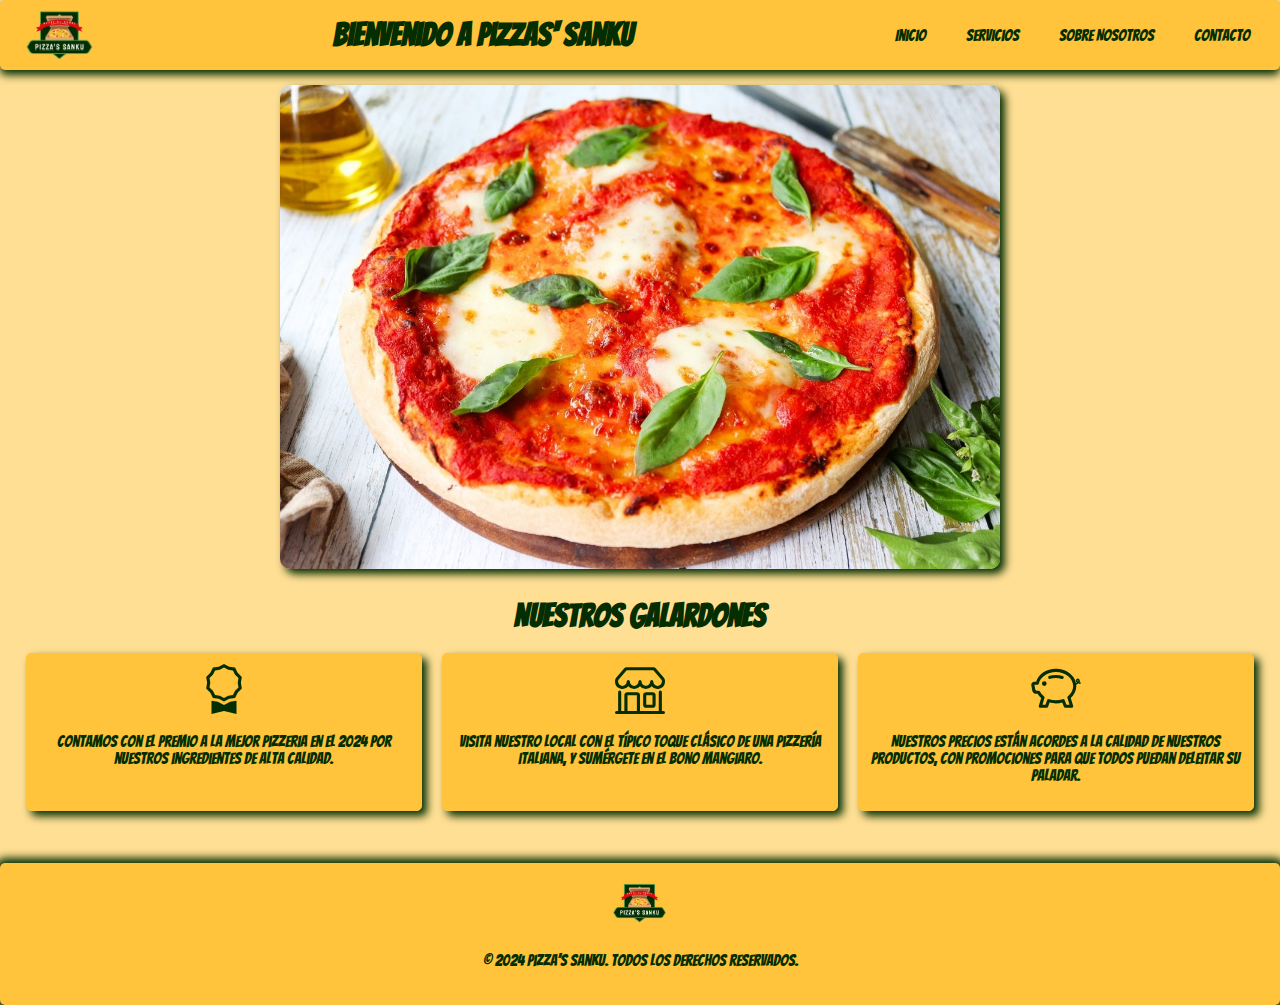
<file: index.html>
<!DOCTYPE html>
<html lang="es">

<head>
    <link rel="stylesheet" href="styles.css">
    <link rel="preconnect" href="https://fonts.googleapis.com">
    <link rel="preconnect" href="https://fonts.gstatic.com" crossorigin>
    <link href="https://fonts.googleapis.com/css2?family=Bangers&display=swap" rel="stylesheet">
    <meta charset="UTF-8">
    <meta name="viewport" content="width=device-width, initial-scale=1.0">
    <title>Pizza's Sanku</title>
</head>

<body>

    <header class="header">
        <div class="header__content">
            <img src="imagenes/LogoPizza.png" alt="Logo de la empresa" class="header__logo"> 
            <h1 class="header__titulo">Bienvenido a Pizzas' Sanku</h1>       
        </div>
        <nav class="header__nav">
            <a href="#inicio" class="header__nav-link">Inicio</a>
            <a href="#servicios" class="header__nav-link">Servicios</a>
            <a href="#sobre-nosotros" class="header__nav-link">Sobre Nosotros</a>
            <a href="#contacto" class="header__nav-link">Contacto</a>
        </nav>
    </header>

    <div class="slider-container">
        <div class="slider">
            <div class="slider__slides" id="slides">
                <div class="slider__slide"><img src="imagenes/PizzaSlide1.jpg" class="slider__img" alt="Imagen 1"></div>
                <div class="slider__slide"><img src="imagenes/PizzaSlide2.jpg" class="slider__img" alt="Imagen 2"></div>
                <div class="slider__slide"><img src="imagenes/PizzaSlide3.jpg" class="slider__img" alt="Imagen 3"></div>
            </div>
        </div>
    </div>

    <main class="main-content">    
        <h1 class="main-content__titulo">Nuestros Galardones</h1>
        <div class="main-content__pilares">
            <div class="main-content__pilar">
                <svg xmlns="http://www.w3.org/2000/svg" width="50" height="50" fill="currentColor" class="main-content__icon" viewBox="0 0 16 16">
                    <path d="M9.669.864 8 0 6.331.864l-1.858.282-.842 1.68-1.337 1.32L2.6 6l-.306 1.854 1.337 1.32.842 1.68 1.858.282L8 12l1.669-.864 1.858-.282.842-1.68 1.337-1.32L13.4 6l.306-1.854-1.337-1.32-.842-1.68zm1.196 1.193.684 1.365 1.086 1.072L12.387 6l.248 1.506-1.086 1.072-.684 1.365-1.51.229L8 10.874l-1.355-.702-1.51-.229-.684-1.365-1.086-1.072L3.614 6l-.25-1.506 1.087-1.072.684-1.365 1.51-.229L8 1.126l1.356.702z"/>
                    <path d="M4 11.794V16l4-1 4 1v-4.206l-2.018.306L8 13.126 6.018 12.1z"/>
                </svg>
                <p class="main-content__texto">Contamos con el premio a la mejor pizzeria en el 2024 por nuestros ingredientes de alta calidad.</p>
            </div>
            <div class="main-content__pilar">
                <svg xmlns="http://www.w3.org/2000/svg" width="50" height="50" fill="currentColor" class="main-content__icon" viewBox="0 0 16 16">
                    <path d="M2.97 1.35A1 1 0 0 1 3.73 1h8.54a1 1 0 0 1 .76.35l2.609 3.044A1.5 1.5 0 0 1 16 5.37v.255a2.375 2.375 0 0 1-4.25 1.458A2.37 2.37 0 0 1 9.875 8 2.37 2.37 0 0 1 8 7.083 2.37 2.37 0 0 1 6.125 8a2.37 2.37 0 0 1-1.875-.917A2.375 2.375 0 0 1 0 5.625V5.37a1.5 1.5 0 0 1 .361-.976zm1.78 4.275a1.375 1.375 0 0 0 2.75 0 .5.5 0 0 1 1 0 1.375 1.375 0 0 0 2.75 0 .5.5 0 0 1 1 0 1.375 1.375 0 1 0 2.75 0V5.37a.5.5 0 0 0-.12-.325L12.27 2H3.73L1.12 5.045A.5.5 0 0 0 1 5.37v.255a1.375 1.375 0 0 0 2.75 0 .5.5 0 0 1 1 0M1.5 8.5A.5.5 0 0 1 2 9v6h1v-5a1 1 0 0 1 1-1h3a1 1 0 0 1 1 1v5h6V9a.5.5 0 0 1 1 0v6h.5a.5.5 0 0 1 0 1H.5a.5.5 0 0 1 0-1H1V9a.5.5 0 0 1 .5-.5M4 15h3v-5H4zm5-5a1 1 0 0 1 1-1h2a1 1 0 0 1 1 1v3a1 1 0 0 1-1 1h-2a1 1 0 0 1-1-1zm3 0h-2v3h2z"/>
                </svg>
                <p class="main-content__texto">Visita nuestro local con el típico toque clásico de una pizzería italiana, y sumérgete en el bono mangiaro.</p>
            </div>
            <div class="main-content__pilar">
                <svg xmlns="http://www.w3.org/2000/svg" width="50" height="50" fill="currentColor" class="main-content__icon" viewBox="0 0 16 16">
                    <path d="M5 6.25a.75.75 0 1 1-1.5 0 .75.75 0 0 1 1.5 0m1.138-1.496A6.6 6.6 0 0 1 7.964 4.5c.666 0 1.303.097 1.893.273a.5.5 0 0 0 .286-.958A7.6 7.6 0 0 0 7.964 3.5c-.734 0-1.441.103-2.102.292a.5.5 0 1 0 .276.962"/>
                    <path fill-rule="evenodd" d="M7.964 1.527c-2.977 0-5.571 1.704-6.32 4.125h-.55A1 1 0 0 0 .11 6.824l.254 1.46a1.5 1.5 0 0 0 1.478 1.243h.263c.3.513.688.978 1.145 1.382l-.729 2.477a.5.5 0 0 0 .48.641h2a.5.5 0 0 0 .471-.332l.482-1.351c.635.173 1.31.267 2.011.267.707 0 1.388-.095 2.028-.272l.543 1.372a.5.5 0 0 0 .465.316h2a.5.5 0 0 0 .478-.645l-.761-2.506C13.81 9.895 14.5 8.559 14.5 7.069q0-.218-.02-.431c.261-.11.508-.266.705-.444.315.306.815.306.815-.417 0 .223-.5.223-.461-.026a1 1 0 0 0 .09-.255.7.7 0 0 0-.202-.645.58.58 0 0 0-.707-.098.74.74 0 0 0-.375.562c-.024.243.082.48.32.654a2 2 0 0 1-.259.153c-.534-2.664-3.284-4.595-6.442-4.595M2.516 6.26c.455-2.066 2.667-3.733 5.448-3.733 3.146 0 5.536 2.114 5.536 4.542 0 1.254-.624 2.41-1.67 3.248a.5.5 0 0 0-.165.535l.66 2.175h-.985l-.59-1.487a.5.5 0 0 0-.629-.288c-.661.23-1.39.359-2.157.359a6.6 6.6 0 0 1-2.157-.359.5.5 0 0 0-.635.304l-.525 1.471h-.979l.633-2.15a.5.5 0 0 0-.17-.534 4.65 4.65 0 0 1-1.284-1.541.5.5 0 0 0-.446-.275h-.56a.5.5 0 0 1-.492-.414l-.254-1.46h.933a.5.5 0 0 0 .488-.393m12.621-.857a.6.6 0 0 1-.098.21l-.044-.025c-.146-.09-.157-.175-.152-.223a.24.24 0 0 1 .117-.173c.049-.027.08-.021.113.012a.2.2 0 0 1 .064.199"/>
                </svg>
                <p class="main-content__texto">Nuestros precios están acordes a la calidad de nuestros productos, con promociones para que todos puedan deleitar su paladar.</p>
            </div>
        </div>
    </main>

    <footer class="footer">
        <img src="imagenes/LogoPizza.png" alt="Logo de la empresa" class="footer__logo">
        <p class="footer__texto">&copy; 2024 Pizza's Sanku. Todos los derechos reservados.</p>
    </footer>

    <script src="script.js"></script> <!-- Enlace al archivo JS -->
</body>
</html>
</file>
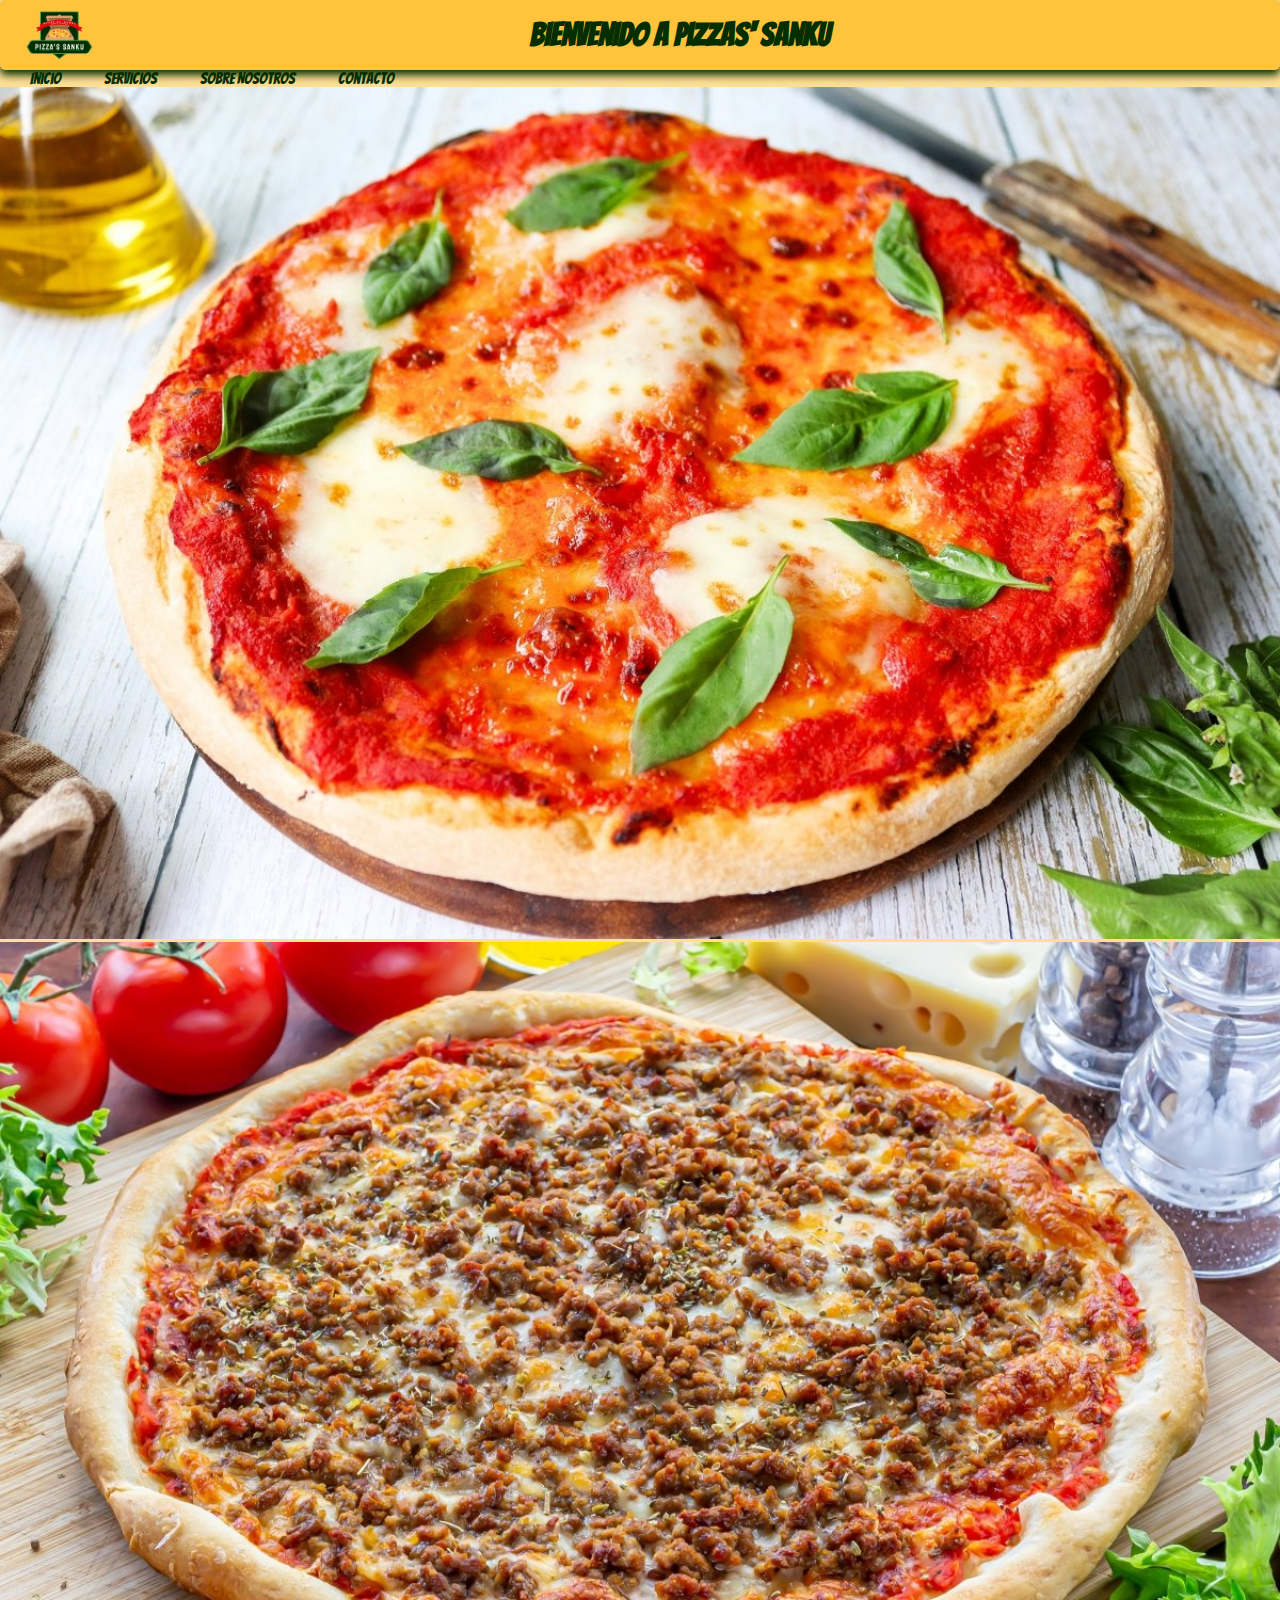
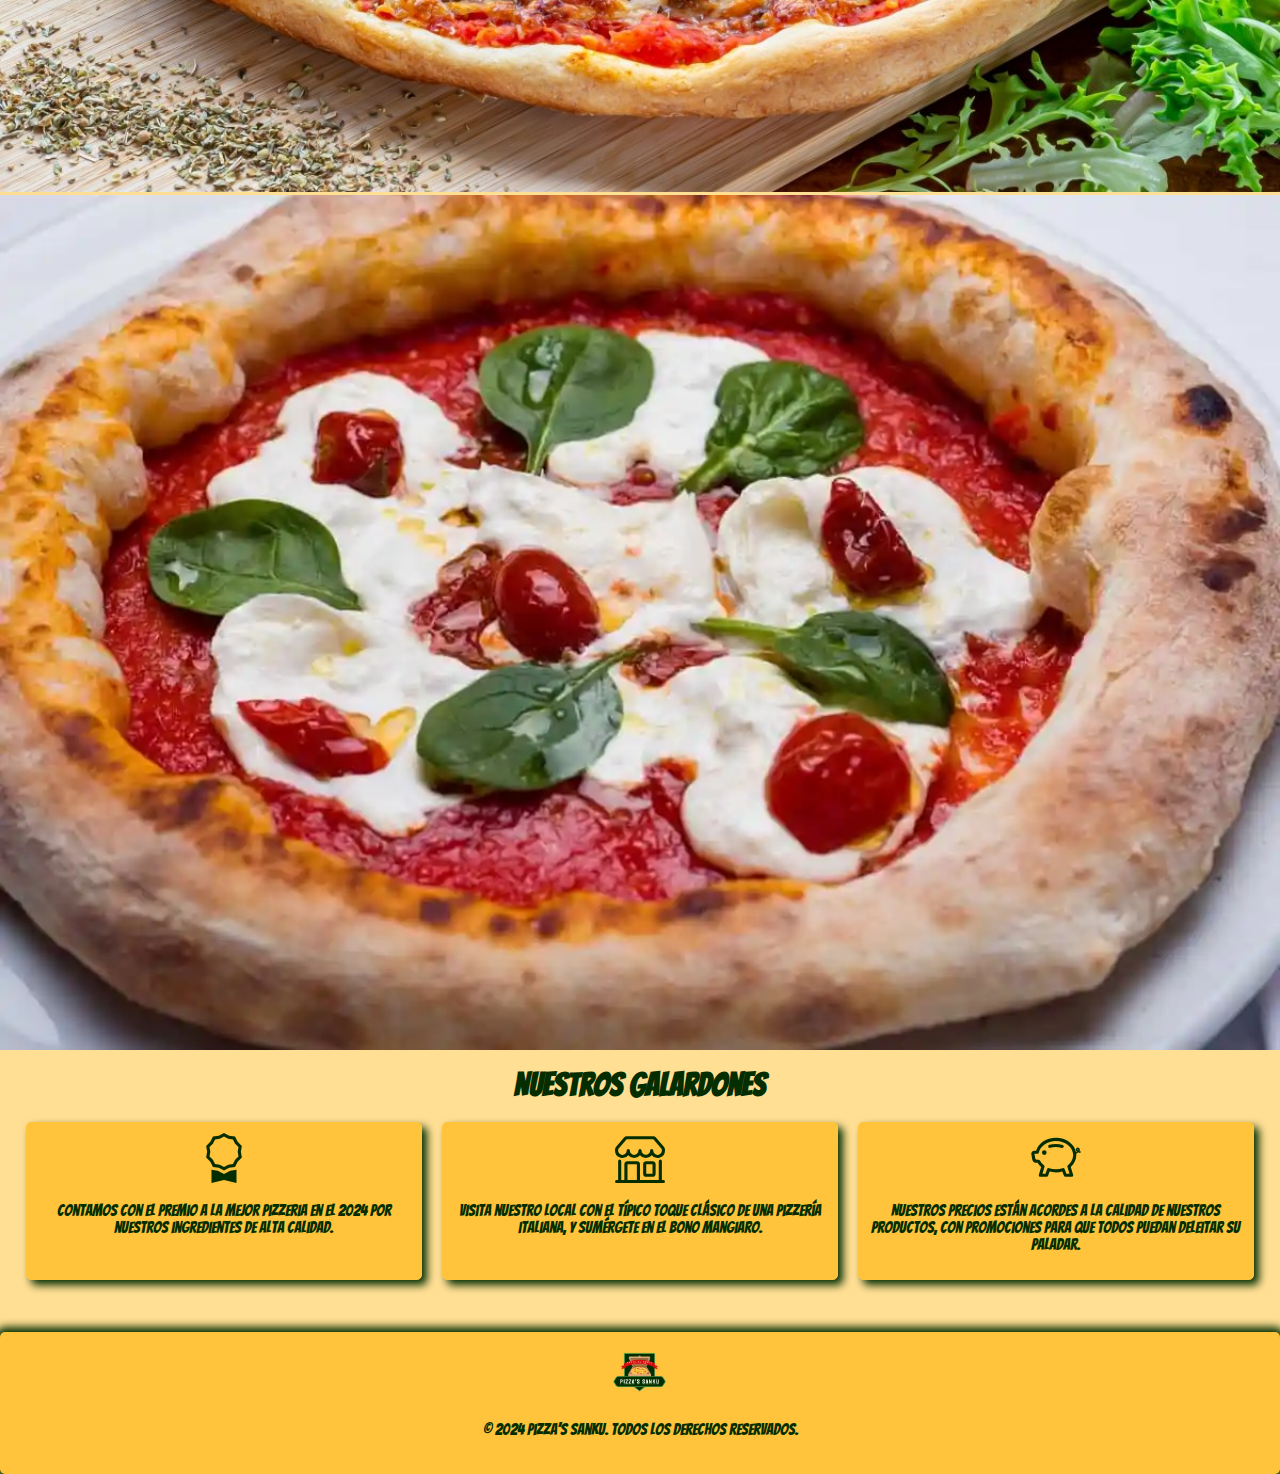
<file: index2.html>
<!DOCTYPE html>
<html lang="en">
<head>
    <meta charset="UTF-8">
    <meta name="viewport" content="width=device-width, initial-scale=1.0">
    <title>Pizza's Sanku</title>
    <link rel="stylesheet" href="styles.css">
    <link rel="preconnect" href="https://fonts.googleapis.com">
    <link rel="preconnect" href="https://fonts.gstatic.com" crossorigin>
    <link href="https://fonts.googleapis.com/css2?family=Bangers&display=swap" rel="stylesheet">
</head>
<body>
    <main class="layout">
        <section class="layout__section header">
            <img src="imagenes/LogoPizza.png" alt="Logo de la empresa" class="header__logo"> 
            <h1 class="header__titulo">Bienvenido a Pizzas' Sanku</h1> 
        </section>
        <nav class="layout__section navbar">
            <a href="#inicio" class="header__nav-link">Inicio</a>
            <a href="#servicios" class="header__nav-link">Servicios</a>
            <a href="#sobre-nosotros" class="header__nav-link">Sobre Nosotros</a>
            <a href="#contacto" class="header__nav-link">Contacto</a>
        </nav>
        <section class="layout__section hero-section">
            <div class="hero-section__slider">
                <div class="hero-section__slides" id="slides">
                    <div class="hero-section__slide"><img src="imagenes/PizzaSlide1.jpg" class="slider__img" alt="Imagen 1"></div>
                    <div class="hero-section__slide"><img src="imagenes/PizzaSlide2.jpg" class="slider__img" alt="Imagen 2"></div>
                    <div class="hero-section__slide"><img src="imagenes/PizzaSlide3.jpg" class="slider__img" alt="Imagen 3"></div>
                </div>
            </div>
        </section>
        <section class="layout__section main-content">
            <h1 class="main-content__titulo">Nuestros Galardones</h1>
        <div class="main-content__pilares">
            <div class="main-content__pilar">
                <svg xmlns="http://www.w3.org/2000/svg" width="50" height="50" fill="currentColor" class="main-content__icon" viewBox="0 0 16 16">
                    <path d="M9.669.864 8 0 6.331.864l-1.858.282-.842 1.68-1.337 1.32L2.6 6l-.306 1.854 1.337 1.32.842 1.68 1.858.282L8 12l1.669-.864 1.858-.282.842-1.68 1.337-1.32L13.4 6l.306-1.854-1.337-1.32-.842-1.68zm1.196 1.193.684 1.365 1.086 1.072L12.387 6l.248 1.506-1.086 1.072-.684 1.365-1.51.229L8 10.874l-1.355-.702-1.51-.229-.684-1.365-1.086-1.072L3.614 6l-.25-1.506 1.087-1.072.684-1.365 1.51-.229L8 1.126l1.356.702z"/>
                    <path d="M4 11.794V16l4-1 4 1v-4.206l-2.018.306L8 13.126 6.018 12.1z"/>
                </svg>
                <p class="main-content__texto">Contamos con el premio a la mejor pizzeria en el 2024 por nuestros ingredientes de alta calidad.</p>
            </div>
            <div class="main-content__pilar">
                <svg xmlns="http://www.w3.org/2000/svg" width="50" height="50" fill="currentColor" class="main-content__icon" viewBox="0 0 16 16">
                    <path d="M2.97 1.35A1 1 0 0 1 3.73 1h8.54a1 1 0 0 1 .76.35l2.609 3.044A1.5 1.5 0 0 1 16 5.37v.255a2.375 2.375 0 0 1-4.25 1.458A2.37 2.37 0 0 1 9.875 8 2.37 2.37 0 0 1 8 7.083 2.37 2.37 0 0 1 6.125 8a2.37 2.37 0 0 1-1.875-.917A2.375 2.375 0 0 1 0 5.625V5.37a1.5 1.5 0 0 1 .361-.976zm1.78 4.275a1.375 1.375 0 0 0 2.75 0 .5.5 0 0 1 1 0 1.375 1.375 0 0 0 2.75 0 .5.5 0 0 1 1 0 1.375 1.375 0 1 0 2.75 0V5.37a.5.5 0 0 0-.12-.325L12.27 2H3.73L1.12 5.045A.5.5 0 0 0 1 5.37v.255a1.375 1.375 0 0 0 2.75 0 .5.5 0 0 1 1 0M1.5 8.5A.5.5 0 0 1 2 9v6h1v-5a1 1 0 0 1 1-1h3a1 1 0 0 1 1 1v5h6V9a.5.5 0 0 1 1 0v6h.5a.5.5 0 0 1 0 1H.5a.5.5 0 0 1 0-1H1V9a.5.5 0 0 1 .5-.5M4 15h3v-5H4zm5-5a1 1 0 0 1 1-1h2a1 1 0 0 1 1 1v3a1 1 0 0 1-1 1h-2a1 1 0 0 1-1-1zm3 0h-2v3h2z"/>
                </svg>
                <p class="main-content__texto">Visita nuestro local con el típico toque clásico de una pizzería italiana, y sumérgete en el bono mangiaro.</p>
            </div>
            <div class="main-content__pilar">
                <svg xmlns="http://www.w3.org/2000/svg" width="50" height="50" fill="currentColor" class="main-content__icon" viewBox="0 0 16 16">
                    <path d="M5 6.25a.75.75 0 1 1-1.5 0 .75.75 0 0 1 1.5 0m1.138-1.496A6.6 6.6 0 0 1 7.964 4.5c.666 0 1.303.097 1.893.273a.5.5 0 0 0 .286-.958A7.6 7.6 0 0 0 7.964 3.5c-.734 0-1.441.103-2.102.292a.5.5 0 1 0 .276.962"/>
                    <path fill-rule="evenodd" d="M7.964 1.527c-2.977 0-5.571 1.704-6.32 4.125h-.55A1 1 0 0 0 .11 6.824l.254 1.46a1.5 1.5 0 0 0 1.478 1.243h.263c.3.513.688.978 1.145 1.382l-.729 2.477a.5.5 0 0 0 .48.641h2a.5.5 0 0 0 .471-.332l.482-1.351c.635.173 1.31.267 2.011.267.707 0 1.388-.095 2.028-.272l.543 1.372a.5.5 0 0 0 .465.316h2a.5.5 0 0 0 .478-.645l-.761-2.506C13.81 9.895 14.5 8.559 14.5 7.069q0-.218-.02-.431c.261-.11.508-.266.705-.444.315.306.815.306.815-.417 0 .223-.5.223-.461-.026a1 1 0 0 0 .09-.255.7.7 0 0 0-.202-.645.58.58 0 0 0-.707-.098.74.74 0 0 0-.375.562c-.024.243.082.48.32.654a2 2 0 0 1-.259.153c-.534-2.664-3.284-4.595-6.442-4.595M2.516 6.26c.455-2.066 2.667-3.733 5.448-3.733 3.146 0 5.536 2.114 5.536 4.542 0 1.254-.624 2.41-1.67 3.248a.5.5 0 0 0-.165.535l.66 2.175h-.985l-.59-1.487a.5.5 0 0 0-.629-.288c-.661.23-1.39.359-2.157.359a6.6 6.6 0 0 1-2.157-.359.5.5 0 0 0-.635.304l-.525 1.471h-.979l.633-2.15a.5.5 0 0 0-.17-.534 4.65 4.65 0 0 1-1.284-1.541.5.5 0 0 0-.446-.275h-.56a.5.5 0 0 1-.492-.414l-.254-1.46h.933a.5.5 0 0 0 .488-.393m12.621-.857a.6.6 0 0 1-.098.21l-.044-.025c-.146-.09-.157-.175-.152-.223a.24.24 0 0 1 .117-.173c.049-.027.08-.021.113.012a.2.2 0 0 1 .064.199"/>
                </svg>
                <p class="main-content__texto">Nuestros precios están acordes a la calidad de nuestros productos, con promociones para que todos puedan deleitar su paladar.</p>
            </div>
        </div>
        </section>
        <footer class="layout__section footer">
            <img src="imagenes/LogoPizza.png" alt="Logo de la empresa" class="footer__logo">
            <p class="footer__texto">&copy; 2024 Pizza's Sanku. Todos los derechos reservados.</p>    
        </footer>
    </main>
    <script src="script.js"></script> <!-- Enlace al archivo JS -->
</body>
</html>
</file>
<file: styles.css>
:root {
    /* Definición de colores como variables CSS */
    --color-principal: rgb(255, 196, 59);
    --color-secundario: rgb(255, 223, 148);
    --color-navegador: rgb(255, 198, 0);
    --color-detalles: rgb(5, 46, 0);
}

body {
    margin: 0; /* Elimina margen predeterminado del body */
    font-family: "Bangers", system-ui; /* Fuente del cuerpo */
    background-color: var(--color-secundario); /* Color de fondo */
    display: flex; /* Utiliza flexbox para el layout */
    flex-direction: column; /* Coloca los elementos en columna */
    min-height: 100vh; /* Asegura que el body ocupe toda la altura de la vista */
}

/* Estilos Header */
.header {
    background-color: var(--color-principal); /* Color de fondo del header */
    padding: 10px 20px; /* Espaciado interno */
    display: flex; /* Utiliza flexbox */
    align-items: center; /* Centra verticalmente */
    justify-content: space-between; /* Espacio entre el logo y la nav */
    border-radius: 5px; /* Bordes redondeados */
    box-shadow: 0 5px 8px var(--color-detalles); /* Sombra */
}

.header__content {
    display: flex; /* Flexbox para el contenido del header */
    align-items: center; /* Centra verticalmente */
    flex: 1; /* Permite que ocupe espacio disponible */
    justify-content: space-between; /* Alinea logo y título */
}

.header__logo {
    height: 50px; /* Altura del logo */
}

.header__titulo {
    color: var(--color-detalles); /* Color del título */
    margin: 0 10px; /* Espaciado entre el logo y el título */
    text-align: center; /* Centra el texto del título */
    flex: 1; /* Permite que el título ocupe espacio para centrarlo */
}

.header__nav {
    display: flex; /* Flexbox para la navegación */
    justify-content: flex-end; /* Alinea la navegación a la derecha */
}

.header__nav-link {
    color: var(--color-detalles); /* Color de los enlaces */
    text-decoration: none; /* Sin subrayado */
    margin-left: 20px; /* Espaciado entre enlaces */
    padding: 7px 10px; /* Espaciado interno de los enlaces */
}

.header__nav-link:hover {
    background-color: var(--color-navegador); /* Color de fondo al pasar el mouse */
    border-radius: 5px; /* Bordes redondeados en hover */
    box-shadow: 5px 5px 8px var(--color-detalles); /* Sombra en hover */
}

/* Estilos Slider (Carrusel) */
.slider-container {
    display: flex; /* Flexbox para centrar el slider */
    justify-content: center; /* Centra horizontalmente */
    align-items: center; /* Centra verticalmente */
    height: auto; /* Altura automática */
    margin: 15px 0; /* Margen superior e inferior */
}

.slider {
    position: relative; /* Posicionamiento relativo para el slider */
    max-width: 720px; /* Ancho máximo del slider */
    overflow: hidden; /* Oculta el contenido que desborda */
    border-radius: 10px; /* Bordes redondeados */
    box-shadow: 5px 5px 8px var(--color-detalles); /* Sombra */
}

.slider__slides {
    display: flex; /* Flexbox para los slides */
    transition: transform 0.5s ease; /* Transición suave */
}

.slider__slide {
    min-width: 100%; /* Cada slide ocupa el 100% del ancho */
}

.slider__img {
    width: 100%; /* Imagen ocupa todo el ancho del slide */
    height: 100%; /* Imagen ocupa toda la altura del slide */
}

/* Estilos Main */
.main-content {
    flex: 1; /* Permite que el contenido principal ocupe espacio */
    padding: 0rem 1rem 2rem 1rem; /* Espaciado interno */
}

.main-content__titulo {
    text-align: center; /* Centra el título */
    color: var(--color-detalles); /* Color del texto */
    margin: 15px 0; /* Margen superior e inferior */
}

.main-content__pilares {
    display: flex; /* Flexbox para los pilares */
    justify-content: space-around; /* Espacio entre pilares */
    margin: 20px 0; /* Margen superior e inferior */
}

.main-content__pilar {
    text-align: center; /* Centra el texto de los pilares */
    width: 30%; /* Ancho de los pilares */
    padding: 10px; /* Espaciado interno */
    border: 1px solid var(--color-principal); /* Borde del pilar */
    border-radius: 5px; /* Bordes redondeados */
    box-shadow: 5px 5px 8px var(--color-detalles); /* Sombra */
    background-color: var(--color-principal); /* Color de fondo del pilar */
}

.main-content__texto,
.main-content__icon {
    color: var(--color-detalles); /* Color del texto y los iconos */
}

/* Estilo Footer */
.footer {
    border-radius: 5px; /* Bordes redondeados */
    box-shadow: 0px 0px 8px 5px var(--color-detalles); /* Sombra */
    background-color: var(--color-principal); /* Color de fondo */
    color: var(--color-detalles); /* Color del texto */
    text-align: center; /* Centra el texto */
    padding: 20px 0; /* Espaciado interno */
}

.footer__logo {
    height: 40px; /* Altura del logo en el footer */
    margin-bottom: 10px; /* Margen inferior */
}

/* Media Queries */
@media (max-width: 480px) {
    .header {
        flex-direction: column; /* Coloca elementos en columna */
        align-items: center; /* Centra todos los elementos */
        text-align: center; /* Centrar texto del título */
    }

    .header__nav {
        justify-content: center; /* Centra navegación */
        margin-top: 10px; /* Espacio superior entre el logo y el título */
    }

    .header__nav-link {
        margin: 5px; /* Espaciado entre enlaces */
        text-align: center; /* Centra texto de los enlaces */
    }

    .main-content__pilares {
        flex-direction: column; /* Cambia a columna en móviles */
        align-items: center; /* Centrar elementos */
    }

    .main-content__pilar {
        width: 90%; /* Aumentar el ancho en dispositivos pequeños */
        margin-bottom: 20px; /* Espaciado entre pilares */
    }
}
</file>
